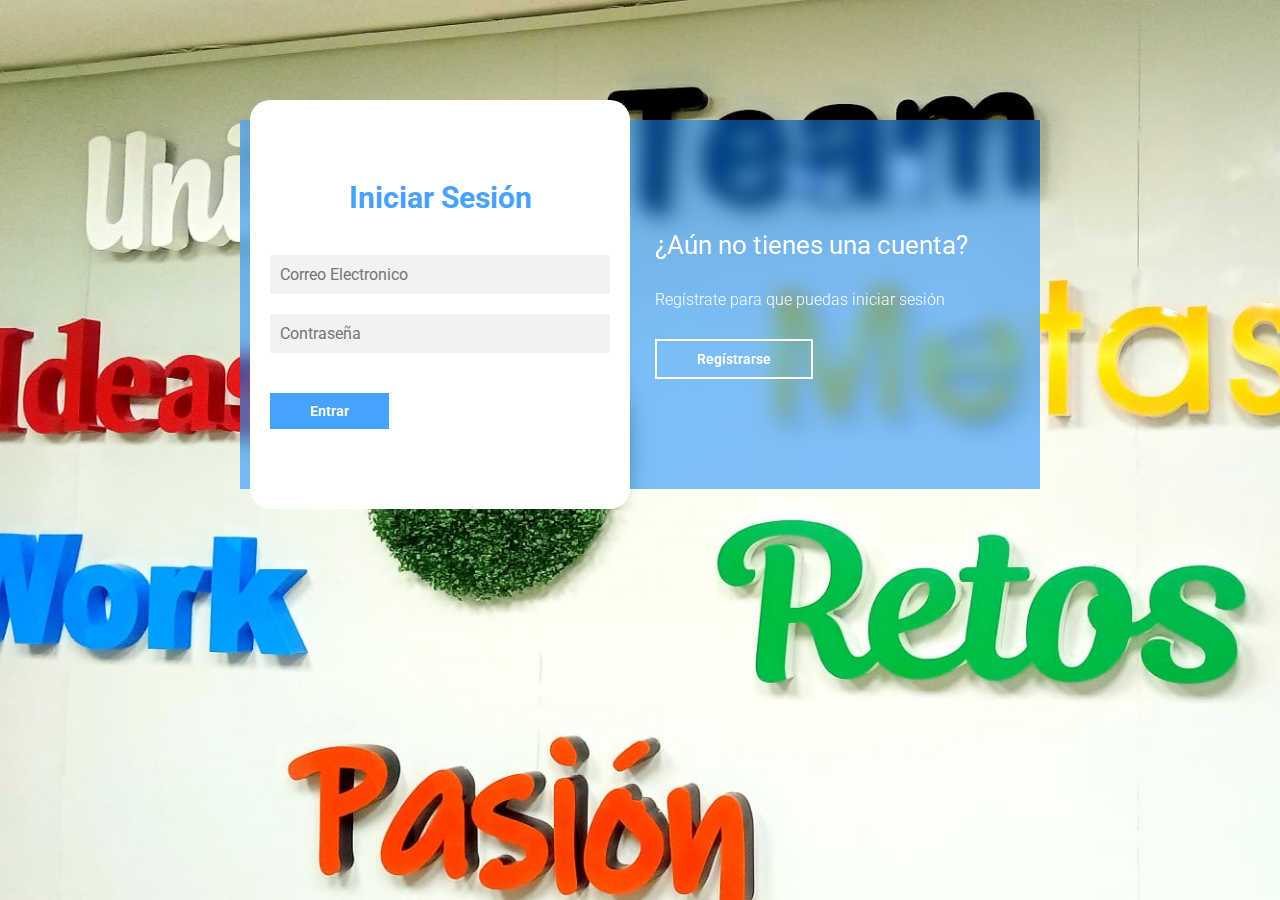
<file: Registro.html>
<!DOCTYPE html>
<html lang="en">
<head>
    <meta charset="UTF-8">
    <meta name="viewport" content="width=device-width, initial-scale=1.0">
    <title>Pagina de Registro | AdverTech</title>
    <link rel="shortcut icon" href="images/advertech logo para Jorge png 2.png" type="image/x-icon">
    <link href="https://fonts.googleapis.com/css2?family=Roboto:ital,wght@0,100;0,300;0,400;0,500;0,700;0,900;1,100;1,300;1,400;1,500;1,700;1,900&display=swap" rel="stylesheet">


    <link rel="stylesheet" href="css/Registro.css">
</head>
<body>

        <main>

            <div class="contenedor__todo">
                <div class="caja__trasera">
                    <div class="caja__trasera-login">
                        <h3>¿Ya tienes una cuenta?</h3>
                        <p>Inicia sesión para entrar en la página</p>
                        <button id="btn__iniciar-sesion">Iniciar Sesión</button>
                    </div>
                    <div class="caja__trasera-register">
                        <h3>¿Aún no tienes una cuenta?</h3>
                        <p>Regístrate para que puedas iniciar sesión</p>
                        <button id="btn__registrarse">Regístrarse</button>
                    </div>
                </div>

                <!--Formulario de Login y registro-->
                <div class="contenedor__login-register">
                    <!--Login-->
                    <form action="" class="formulario__login">
                        <h2>Iniciar Sesión</h2>
                        <input type="text" placeholder="Correo Electronico">
                        <input type="password" placeholder="Contraseña">
                        <button>Entrar</button>
                    </form>

                    <!--Register-->
                    <form action="" class="formulario__register">
                        <h2>Regístrarse</h2>
                        <input type="text" placeholder="Nombre completo">
                        <input type="text" placeholder="Correo Electronico">
                        <input type="text" placeholder="Usuario">
                        <input type="password" placeholder="Contraseña">
                        <button>Regístrarse</button>
                    </form>
                </div>
            </div>

        </main>

        <script src="js/Registro.js"></script>
</body>
</html>
</file>
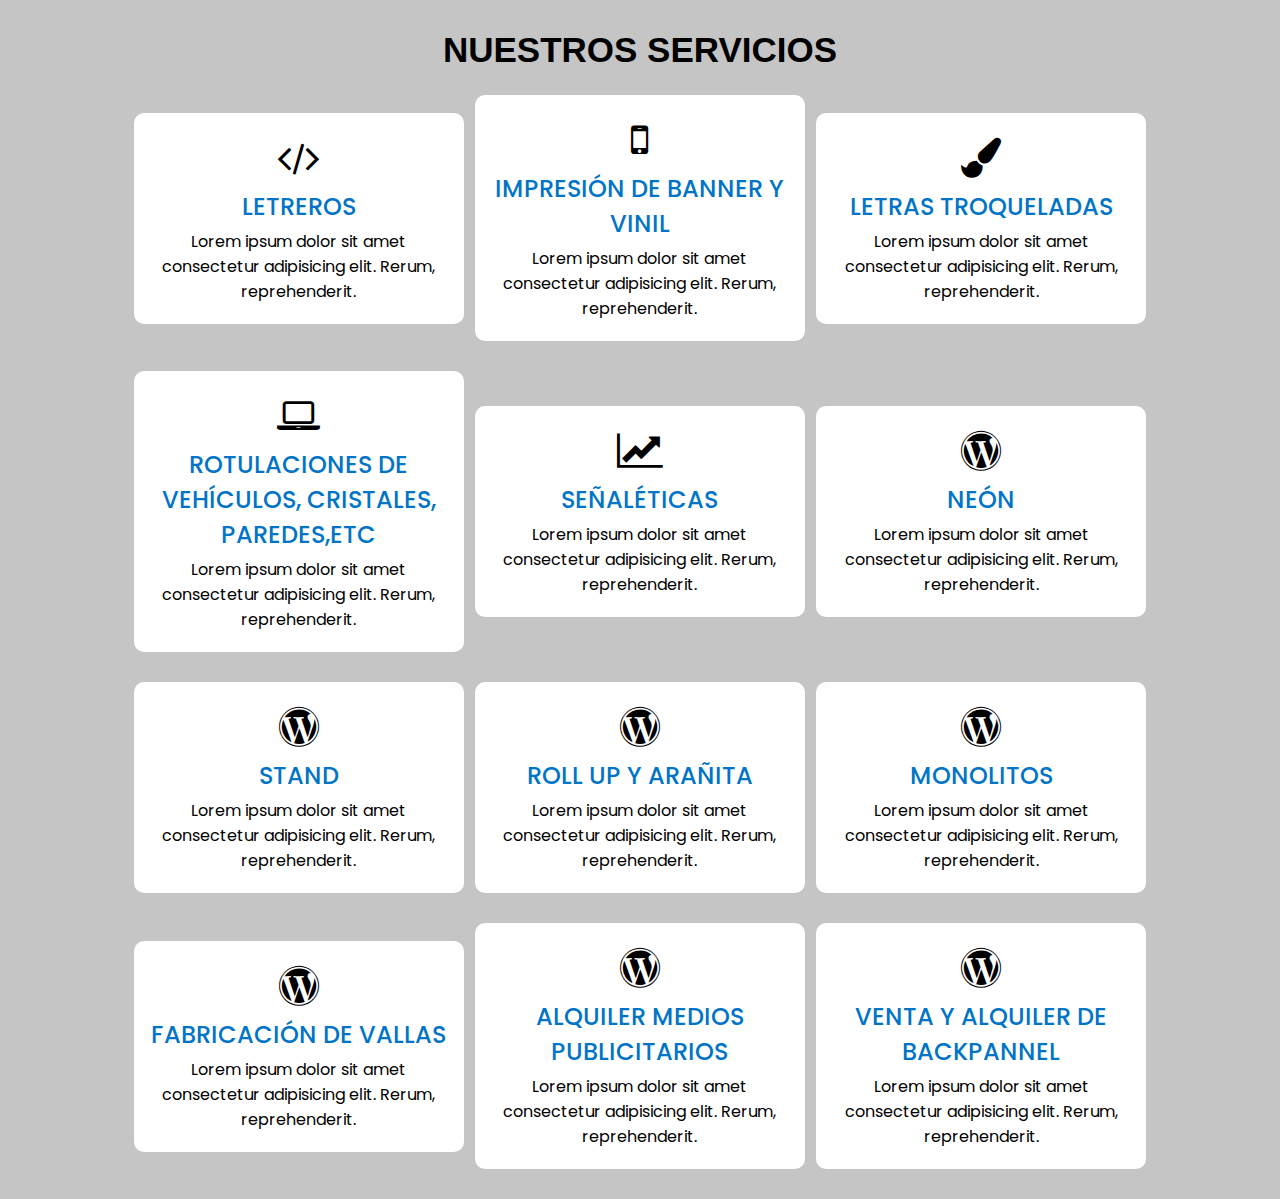
<file: serv.html>
<!DOCTYPE html>
<html lang="en">
<head>
    <meta charset="UTF-8">
    <meta http-equiv="X-UA-Compatible" content="IE=edge">
    <meta name="viewport" content="width=device-width, initial-scale=1.0">
    <link rel="stylesheet" href="css/serv.css">
    <link rel="stylesheet" href="https://cdnjs.cloudflare.com/ajax/libs/font-awesome/4.7.0/css/font-awesome.min.css">
    <title>Our Services</title>
</head>
<body>

    <div class="container">
        <h2>Nuestros Servicios</h2>
        <section class="services">
            <div class="card">
                <div class="content">
                    <div class="icon"><i class="fa fa-code"></i></div>
                    <div class="title">LETREROS</div>
                    <p>Lorem ipsum dolor sit amet consectetur adipisicing elit. Rerum, reprehenderit.</p>
                </div>
            </div>
            <div class="card">
                <div class="content">
                    <div class="icon"><i class="fa fa-mobile"></i></div>
                    <div class="title">IMPRESIÓN DE BANNER Y VINIL </div>
                    <p>Lorem ipsum dolor sit amet consectetur adipisicing elit. Rerum, reprehenderit.</p>
                </div>
            </div>
            <div class="card">
                <div class="content">
                    <div class="icon"><i class="fa fa-paint-brush"></i></div>
                    <div class="title">LETRAS TROQUELADAS </div>
                    <p>Lorem ipsum dolor sit amet consectetur adipisicing elit. Rerum, reprehenderit.</p>
                </div>
            </div>
            <div class="card">
                <div class="content">
                    <div class="icon"><i class="fa fa-laptop"></i></div>
                    <div class="title">ROTULACIONES DE VEHÍCULOS, CRISTALES, PAREDES,ETC </div>
                    <p>Lorem ipsum dolor sit amet consectetur adipisicing elit. Rerum, reprehenderit.</p>
                </div>
            </div>
            <div class="card">
                <div class="content">
                    <div class="icon"><i class="fa fa-line-chart"></i></div>
                    <div class="title">SEÑALÉTICAS </div>
                    <p>Lorem ipsum dolor sit amet consectetur adipisicing elit. Rerum, reprehenderit.</p>
                </div>
            </div>
            <div class="card">
                <div class="content">
                    <div class="icon"><i class="fa fa-wordpress"></i></div>
                    <div class="title">NEÓN </div>
                    <p>Lorem ipsum dolor sit amet consectetur adipisicing elit. Rerum, reprehenderit.</p>
                </div>
            </div>
            <div class="card">
                <div class="content">
                    <div class="icon"><i class="fa fa-wordpress"></i></div>
                    <div class="title">STAND </div>
                    <p>Lorem ipsum dolor sit amet consectetur adipisicing elit. Rerum, reprehenderit.</p>
                </div>
            </div>
            <div class="card">
                <div class="content">
                    <div class="icon"><i class="fa fa-wordpress"></i></div>
                    <div class="title">ROLL UP Y ARAÑITA </div>
                    <p>Lorem ipsum dolor sit amet consectetur adipisicing elit. Rerum, reprehenderit.</p>
                </div>
            </div>
            <div class="card">
                <div class="content">
                    <div class="icon"><i class="fa fa-wordpress"></i></div>
                    <div class="title">MONOLITOS </div>
                    <p>Lorem ipsum dolor sit amet consectetur adipisicing elit. Rerum, reprehenderit.</p>
                </div>
            </div>
            <div class="card">
                <div class="content">
                    <div class="icon"><i class="fa fa-wordpress"></i></div>
                    <div class="title">FABRICACIÓN DE VALLAS </div>
                    <p>Lorem ipsum dolor sit amet consectetur adipisicing elit. Rerum, reprehenderit.</p>
                </div>
            </div>
            <div class="card">
                <div class="content">
                    <div class="icon"><i class="fa fa-wordpress"></i></div>
                    <div class="title">ALQUILER MEDIOS PUBLICITARIOS </div>
                    <p>Lorem ipsum dolor sit amet consectetur adipisicing elit. Rerum, reprehenderit.</p>
                </div>
            </div>
            <div class="card">
                <div class="content">
                    <div class="icon"><i class="fa fa-wordpress"></i></div>
                    <div class="title">VENTA Y ALQUILER DE BACKPANNEL </div>
                    <p>Lorem ipsum dolor sit amet consectetur adipisicing elit. Rerum, reprehenderit.</p>
                </div>
            </div>
        </section>
    </div>
    
</body>
</html>
</file>
<file: css/Registro.css>
*{
    margin: 0;
    padding: 0;
    box-sizing: border-box;
    text-decoration: none;
    font-family: 'Roboto', sans-serif;
}

body{
    background-image: url(../images/registro.jpg);
    background-size: cover;
    background-repeat: no-repeat;
    background-position: center;
    background-attachment: fixed;
}

main{
    width: 100%;
    padding: 20px;
    margin: auto;
    margin-top: 100px;
}

.contenedor__todo{
    width: 100%;
    max-width: 800px;
    margin: auto;
    position: relative;
}

.caja__trasera{
    width: 100%;
    padding: 10px 20px;
    display: flex;
    justify-content: center;
    -webkit-backdrop-filter: blur(10px);
    backdrop-filter: blur(10px);
    background-color: rgba(0, 128, 255, 0.5);

}

.caja__trasera div{
    margin: 100px 40px;
    color: white;
    transition: all 500ms;
}


.caja__trasera div p,
.caja__trasera button{
    margin-top: 30px;
}

.caja__trasera div h3{
    font-weight: 400;
    font-size: 26px;
}

.caja__trasera div p{
    font-size: 16px;
    font-weight: 300;
}

.caja__trasera button{
    padding: 10px 40px;
    border: 2px solid #fff;
    font-size: 14px;
    background: transparent;
    font-weight: 600;
    cursor: pointer;
    color: white;
    outline: none;
    transition: all 300ms;
}

.caja__trasera button:hover{
    background: #fff;
    color: #46A2FD;
}

/*Formularios*/

.contenedor__login-register{
    display: flex;
    align-items: center;
    width: 100%;
    max-width: 380px;
    position: relative;
    top: -185px;
    left: 10px;

    /*La transicion va despues del codigo JS*/
    transition: left 500ms cubic-bezier(0.175, 0.885, 0.320, 1.275);
}

.contenedor__login-register form{
    width: 100%;
    padding: 80px 20px;
    background: white;
    position: absolute;
    border-radius: 20px;
}

.contenedor__login-register form h2{
    font-size: 30px;
    text-align: center;
    margin-bottom: 20px;
    color: #46A2FD;
}

.contenedor__login-register form input{
    width: 100%;
    margin-top: 20px;
    padding: 10px;
    border: none;
    background: #F2F2F2;
    font-size: 16px;
    outline: none;
}

.contenedor__login-register form button{
    padding: 10px 40px;
    margin-top: 40px;
    border: none;
    font-size: 14px;
    background: #46A2FD;
    font-weight: 600;
    cursor: pointer;
    color: white;
    outline: none;
}




.formulario__login{
    opacity: 1;
    display: block;
}
.formulario__register{
    display: none;
}



@media screen and (max-width: 850px){

    main{
        margin-top: 50px;
    }

    .caja__trasera{
        max-width: 350px;
        height: 300px;
        flex-direction: column;
        margin: auto;
    }

    .caja__trasera div{
        margin: 0px;
        position: absolute;
    }


    /*Formularios*/

    .contenedor__login-register{
        top: -10px;
        left: -5px;
        margin: auto;
    }

    .contenedor__login-register form{
        position: relative;
    }
}
</file>
<file: css/serv.css>
@import url('https://fonts.googleapis.com/css2?family=Poppins:ital,wght@0,400;0,500;1,300&display=swap');

*{
    margin: 0;
    padding: 0;
    box-sizing: border-box;
    font-family: 'Poppins', sans-serif;
}

body{
    height: 100vh;
    position: relative;
    background: #c5c5c5;
    color: rgb(0, 0, 0);
}

.container{
    height: 100%;
    padding-top: 30px;
    width: 80%;
    position: absolute;
    top: 50%;
    left: 50%;
    transform: translate(-50%,-50%);
}

.container h2{
    text-align: center;
    text-transform: uppercase;
    font-size: 35px;
    margin-bottom: 25px;
    font-family: 'Lucida Sans', 'Lucida Sans Regular', 'Lucida Grande', 'Lucida Sans Unicode', Geneva, Verdana, sans-serif;
}

.container .services{
    justify-content: space-around;
    display: flex;
    flex-wrap: wrap;
    align-items: center;
}

.container .services .card{
    width: 330px;
    text-align: center;
    background: #ffffff;
    padding: 20px 15px;
    margin-bottom: 30px;
    border-radius: 10px;
    cursor: pointer;
    transition: 0.3s;
}

.container .services .card:hover{
    background: #0074c7;
}

.container .services .card .content{
    transition: 0.3s;
}

.container .services .card:hover .content{
    transform: scale(1.07);
}

.container .services .card .content .icon{
    padding: 5px 0;
    color: rgb(0, 0, 0);
}

.container .services .card .content .icon i{
    font-size: 40px;
}

.container .services .card:hover .content .title{
    color: white;
}

.container .services .card .content .title{
    padding: 5px 0;
    font-size: 24px;
    font-weight: 500;
    color: #0074c7;
    transition: 0.3s;
}
</file>
